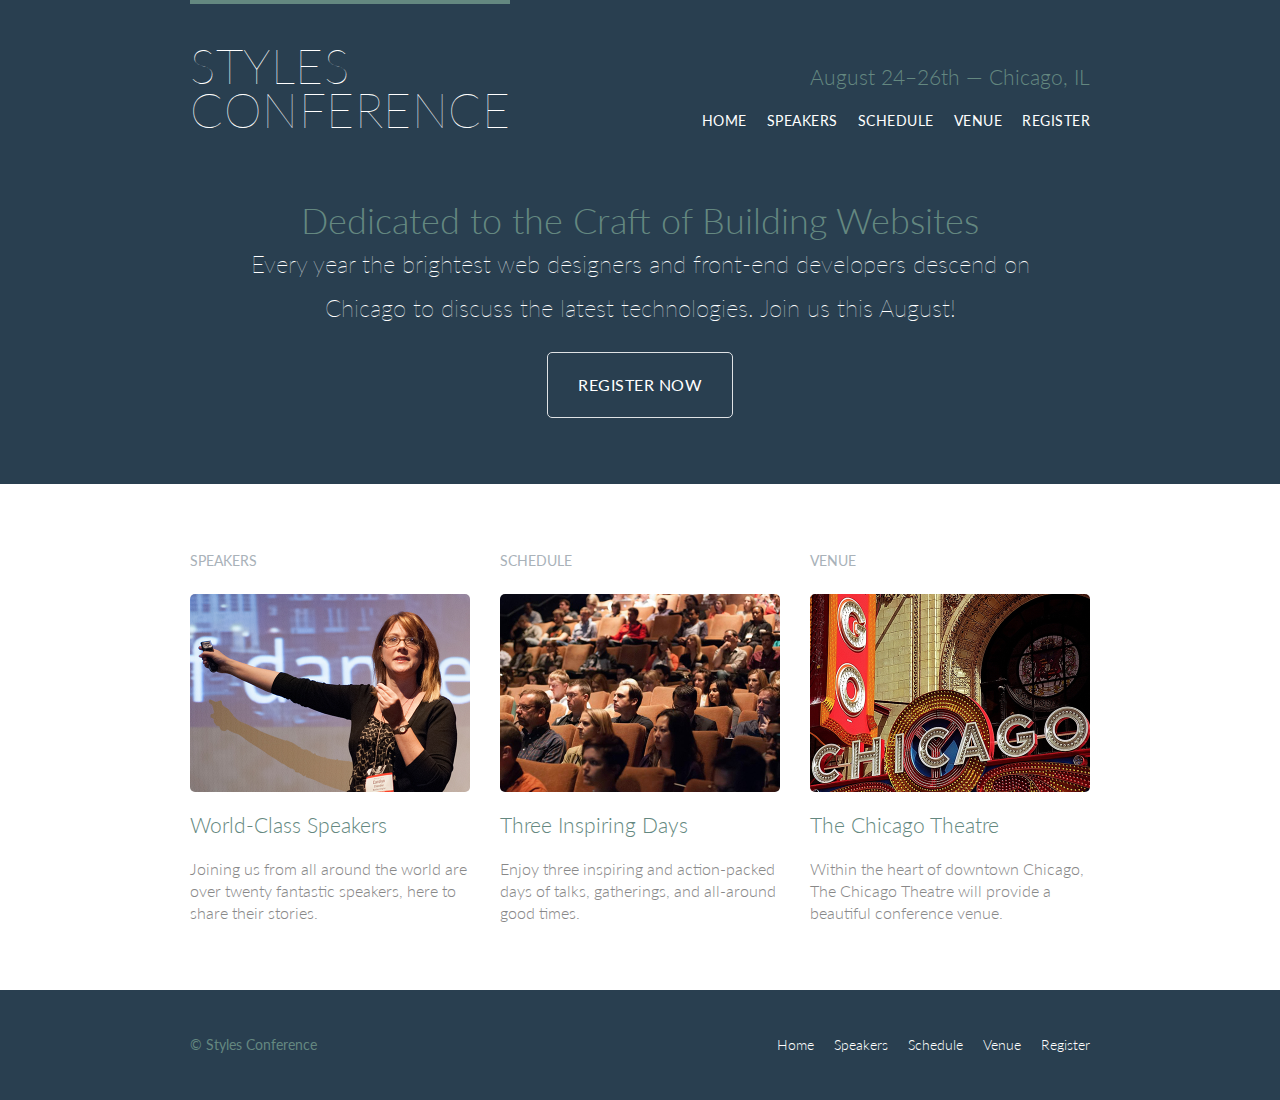
<file: index.html>
<!DOCTYPE html>
<html lang="en">

  <head>
    <meta charset="utf-8">
    <title>Styles Conference</title>
    <link rel="stylesheet" type="text/css" href="assets/stylesheet/StylesConferenceCSS.css">
    <link rel="stylesheet" href="http://fonts.googleapis.com/css?family=Lato:100,300,400">
  </head>

  <body>

    <!--header-->

    <header class="primary-header container group">

      <h1 class="logo">
        <a href="index.html">Styles <br> Conference</a>
      </h1>

      <h3 class="tagline">August 24&ndash;26th &mdash; Chicago, IL</h3>

      <nav class="nav primary-nav">
        <ul>
            <li><a href="index.html">Home</a></li><!--
          --><li><a href="speakers.html">Speakers</a></li><!--
          --><li><a href="schedule.html">Schedule</a></li><!--
          --><li><a href="venue.html">Venue</a></li><!--
          --><li><a href="register.html">Register</a></li>
        </ul>
      </nav>

    </header>

    <!--hero-->

    <section class="hero container">

        <h2>Dedicated to the Craft of Building Websites</h2>

        <p>Every year the brightest web designers and front-end developers descend on Chicago to discuss the latest technologies.  Join us this August!</p>

        <a class="btn btn-alt" href="register.html">Register Now</a>

    </section>

    <!--Teasers-->
    <section class="row">
      <div class="grid">

        <!--Speakers-->

        <section class=" teaser col-1-3">
          <h5>Speakers</h5>
          <a href="speakers.html">
            <img class="teaser" src="assets/images/home/speakers.jpg" alt="Speakers">
            <h3>World-Class Speakers</h3>
          </a>
          <p>Joining us from all around the world are over twenty fantastic speakers, here to share their stories.</p>
        </section><!--

        Schedule

        --><section class="teaser col-1-3">
          <h5>Schedule</h5>
          <a href="schedule.html">
            <img class="teaser" src="assets/images/home/schedule.jpg" alt="Schedule">
            <h3>Three Inspiring Days</h3>
          </a>
          <p>Enjoy three inspiring and action-packed days of talks, gatherings, and all-around good times.</p>
        </section><!--

        Venue

        --><section class="teaser col-1-3">
          <h5>Venue</h5>
          <a href="venue.html">
            <img class="teaser" src="assets/images/home/venue.jpg" alt="Venue">
            <h3>The Chicago Theatre</h3>
          </a>  
          <p>Within the heart of downtown Chicago, The Chicago Theatre will provide a beautiful conference venue.</p>
        </section>

      </div>
    </section>

    <!--footer-->

    <footer class="primary-footer container group">

      <small>&copy; Styles Conference</small>

      <nav class="nav">
        <ul>
          <li><a href="index.html">Home</a></li><!--
        --><li><a href="speakers.html">Speakers</a></li><!--
        --><li><a href="schedule.html">Schedule</a></li><!--
        --><li><a href="venue.html">Venue</a></li><!--
        --><li><a href="register.html">Register</a></li>
        </ul>
      </nav>

    </footer> 

  </body>
</html>
</file>
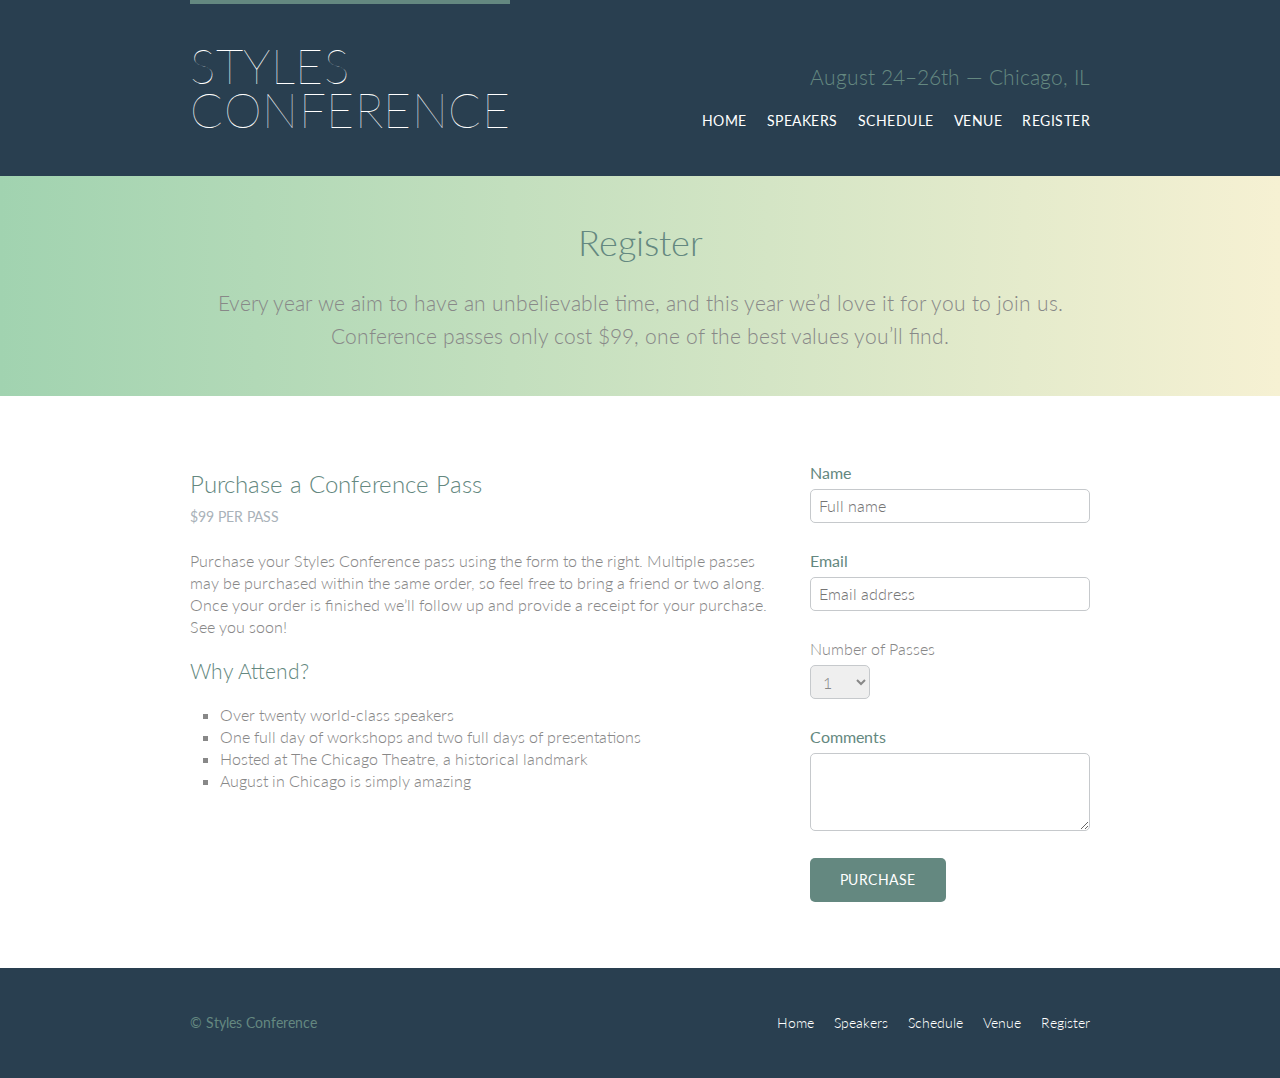
<file: register.html>
<!DOCTYPE html>
<html lang="en">

  <head>
    <meta charset="utf-8">
    <title>Styles Conference</title>
    <link rel="stylesheet" type="text/css" href="assets/stylesheet/StylesConferenceCSS.css">
    <link rel="stylesheet" href="http://fonts.googleapis.com/css?family=Lato:100,300,400">
  </head>

  <body>

    <!--header-->

    <header class="primary-header container group">

      <h1 class="logo">
        <a href="index.html">Styles <br> Conference</a>
      </h1>

      <h3 class="tagline">August 24&ndash;26th &mdash; Chicago, IL</h3>

      <nav class="nav primary-nav">
        <ul>
            <li><a href="index.html">Home</a></li><!--
          --><li><a href="speakers.html">Speakers</a></li><!--
          --><li><a href="schedule.html">Schedule</a></li><!--
          --><li><a href="venue.html">Venue</a></li><!--
          --><li><a href="register.html">Register</a></li>
        </ul>
      </nav>

    </header>

    <!--Lead-->
    
    <section class="row-alt">
      <div class="lead container">

        <h1>Register</h1>

        <p>Every year we aim to have an unbelievable time, and this year we&#8217;d love it for you to join us. Conference passes only cost $99, one of the best values you&#8217;ll find.</p>

      </div>
    </section>

    <section class="row">
      <div class="grid">

        <section class="col-2-3">

          <h2>Purchase a Conference Pass</h2>
          <h5>$99 per Pass</h5>

          <p>Purchase your Styles Conference pass using the form to the right. Multiple passes may be purchased within the same order, so feel free to bring a friend or two along. Once your order is finished we&#8217;ll follow up and provide a receipt for your purchase. See you soon!</p>

          <h4>Why Attend?</h4>

          <ul class="why-attend">
            <li>Over twenty world-class speakers</li>
            <li>One full day of workshops and two full days of presentations</li>
            <li>Hosted at The Chicago Theatre, a historical landmark</li>
            <li>August in Chicago is simply amazing</li>
          </ul>

        </section><!--
        --><form class="col-1-3" action="#" method="post">

          <fieldset class="register-group">

            <label>
              Name 
              <input type="text" name="name" placeholder="Full name" required>
            </label>

            <label>
              Email
              <input type="email" name="email" placeholder="Email address" required>
            </label>

            <lable>
              Number of Passes 
              <select name="quantity" required>
                <option value="1" selected>1</option>
                <option value="2">2</option>
                <option value="3">3</option>
                <option value="4">4</option>
                <option value="5">5</option>
              </select>
            </lable>

            <label>
              Comments
              <textarea name="comments"></textarea>
            </label>

          </fieldset>

          <input class="btn btn-default" type="submit" onclick="prompt('Thank you for your purchase!')" name="submit" value="Purchase">

        </form>

      </div>
    </section>
    
    <!--footer-->

    <footer class="primary-footer container group">

      <small>&copy; Styles Conference</small>

      <nav class="nav">
        <ul>
          <li><a href="index.html">Home</a></li><!--
        --><li><a href="speakers.html">Speakers</a></li><!--
        --><li><a href="schedule.html">Schedule</a></li><!--
        --><li><a href="venue.html">Venue</a></li><!--
        --><li><a href="register.html">Register</a></li>
        </ul>
      </nav>

    </footer> 
  </body>
</html>
</file>
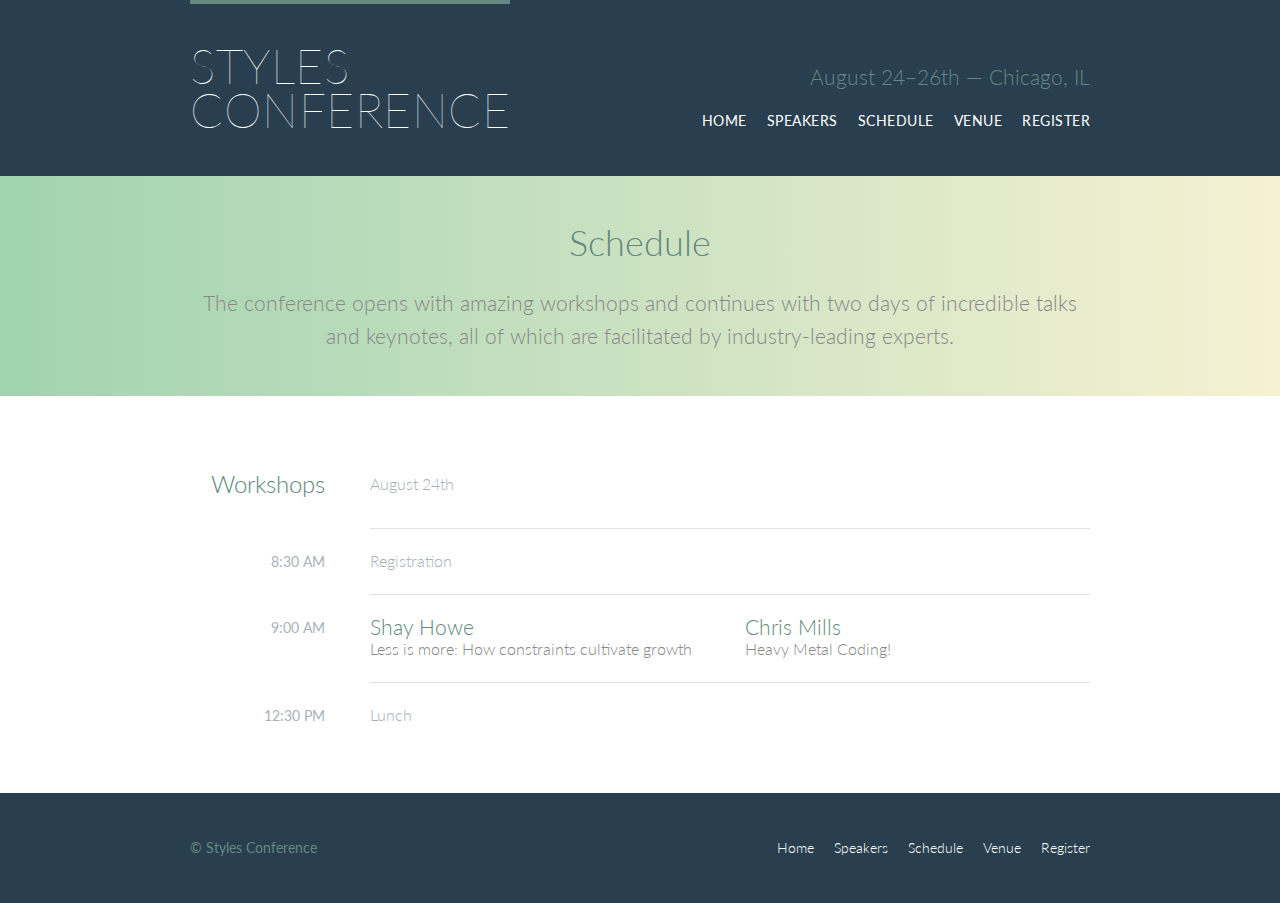
<file: schedule.html>
<!DOCTYPE html>
<html lang="en">

  <head>
    <meta charset="utf-8">
    <title>Styles Conference</title>
    <link rel="stylesheet" type="text/css" href="assets/stylesheet/StylesConferenceCSS.css">
    <link rel="stylesheet" href="http://fonts.googleapis.com/css?family=Lato:100,300,400">
  </head>

  <body>

    <!--header-->

    <header class="primary-header container group">

      <h1 class="logo">
        <a href="index.html">Styles <br> Conference</a>
      </h1>

      <h3 class="tagline">August 24&ndash;26th &mdash; Chicago, IL</h3>

      <nav class="nav primary-nav">
        <ul>
            <li><a href="index.html">Home</a></li><!--
          --><li><a href="speakers.html">Speakers</a></li><!--
          --><li><a href="schedule.html">Schedule</a></li><!--
          --><li><a href="venue.html">Venue</a></li><!--
          --><li><a href="register.html">Register</a></li>
        </ul>
      </nav>

    </header>

    <!--Lead-->
    
    <section class="row-alt">
      <div class="lead container">

        <h1>Schedule</h1>

        <p>The conference opens with amazing workshops and continues with two days of incredible talks and keynotes, all of which are facilitated by industry-leading experts.</p>

      </div>
    </section>

    <section class="row">
      <div class="container">
        
        <table>
          <thead>
            <tr>
              <th scope="row">
                Workshops
              </th>
              <td class="schedule-offset" colspan="2">
                August 24th
              </td>
            </tr>
          </thead>
          <tbody>
            <tr>
              <th scope="row">
                <time datetime="08:30:00">8:30 AM</time>
              </th>
              <td class="schedule-offset" colspan="2">
                Registration
              </td>
            </tr>
            <tr>
              <th scope="row">
                <time datetime="09:00:00">9:00 AM</time>
              </th>
              <td>
                <a href="speakers.html#shay-howe">
                  <h4>Shay Howe</h4>
                  Less is more: How constraints cultivate growth
                </a>
              </td>
              <td>
                <a href="speakers.html#chris-mills">
                  <h4>Chris Mills</h4>
                  Heavy Metal Coding!
                </a>
              </td>
            </tr>
            <tr>
              <th scope="row">
                <time datetime="12:30:00">12:30 PM</time>
              </th>
              <td class="schedule-offset" colspan="2">
                Lunch
              </td>
            </tr>
          </tbody>
        </table>


      </div>
    </section>
    
    <!--footer-->

    <footer class="primary-footer container group">

      <small>&copy; Styles Conference</small>

      <nav class="nav">
        <ul>
          <li><a href="index.html">Home</a></li><!--
        --><li><a href="speakers.html">Speakers</a></li><!--
        --><li><a href="schedule.html">Schedule</a></li><!--
        --><li><a href="venue.html">Venue</a></li><!--
        --><li><a href="register.html">Register</a></li>
        </ul>
      </nav>

    </footer> 
  </body>
</html>
</file>
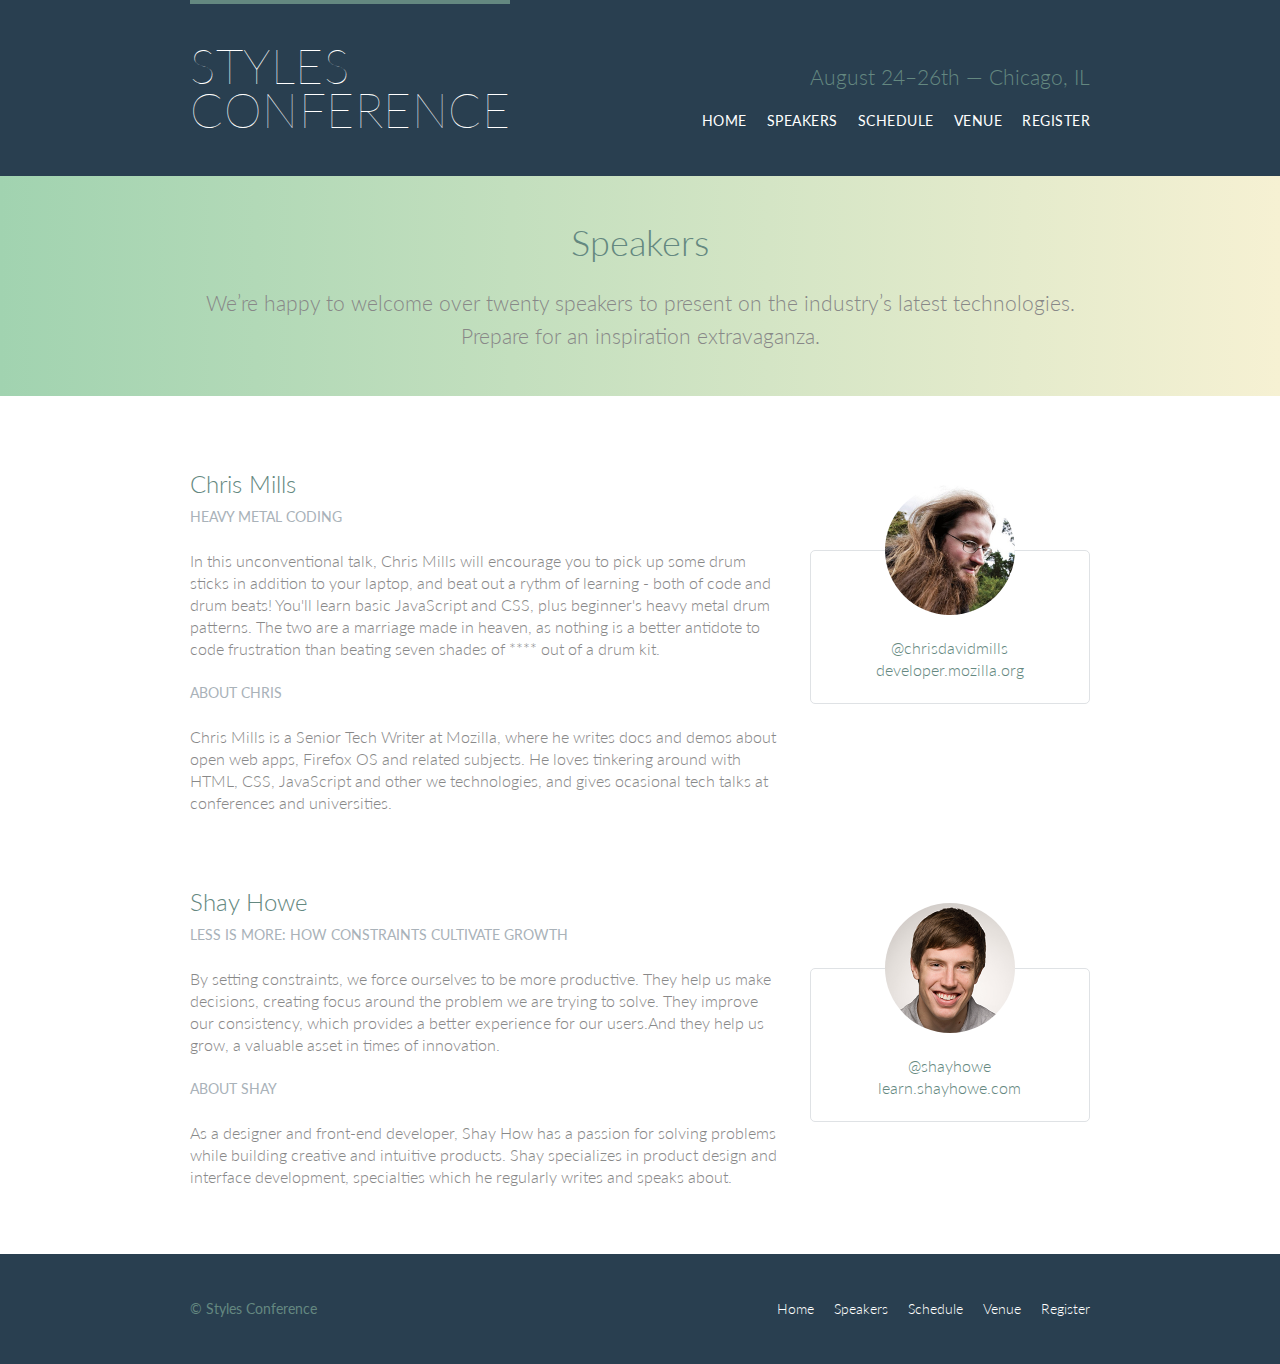
<file: speakers.html>
<!DOCTYPE html>
<html lang="en">

  <head>
    <meta charset="utf-8">
    <title>Styles Conference</title>
    <link rel="stylesheet" type="text/css" href="assets/stylesheet/StylesConferenceCSS.css">
    <link rel="stylesheet" href="http://fonts.googleapis.com/css?family=Lato:100,300,400">
  </head>

  <body>

    <!--header-->

    <header class="primary-header container group">

      <h1 class="logo">
        <a href="index.html">Styles <br> Conference</a>
      </h1>

      <h3 class="tagline">August 24&ndash;26th &mdash; Chicago, IL</h3>

      <nav class="nav primary-nav">
        <ul>
            <li><a href="index.html">Home</a></li><!--
          --><li><a href="speakers.html">Speakers</a></li><!--
          --><li><a href="schedule.html">Schedule</a></li><!--
          --><li><a href="venue.html">Venue</a></li><!--
          --><li><a href="register.html">Register</a></li>
        </ul>
      </nav>

    </header>

    <!--Lead-->

    <section class="row-alt">
      <div class="lead container">

        <h1>Speakers</h1>

        <p>We&#8217;re happy to welcome over twenty speakers to present on the industry&#8217;s latest technologies. Prepare for an inspiration extravaganza.</p>

      </div>
    </section>

    <section class="row">
      <div class="grid">

        <section class="speaker" id="chris-mills">
          <div class="col-2-3">

            <h2>Chris Mills</h2>
            <h5>Heavy Metal Coding</h5>
    
            <p>In this unconventional talk, Chris Mills will encourage you to pick up some drum sticks
              in addition to your laptop, and beat out a rythm of learning - both of code and drum beats!
               You'll learn basic JavaScript and CSS, plus beginner's heavy metal drum patterns.
               The two are a marriage made in heaven, as nothing is a better antidote to code frustration than beating seven shades of ****
               out of a drum kit.
            </p>
    
            <h5>About Chris</h5>

            <p>Chris Mills is a Senior Tech Writer at Mozilla, where he writes docs and demos about
              open web apps, Firefox OS and related subjects. He loves tinkering around with HTML,
              CSS, JavaScript and other we technologies, and gives ocasional tech talks at
              conferences and universities.
            </p>

          </div><!--
          --><aside class="col-1-3">
            <div class="speaker-info">

              <img src="assets/images/speakers/chris-mills.jpg" alt="Chris Mills">

              <ul>
                <li><a href="https://twitter.com/chrisdavidmills">@chrisdavidmills</a></li>
                <li><a href="http://learn.shayhowe.com/">developer.mozilla.org</a></li>
              </ul>
            </div>
            </aside>
        </section>

        <section id="shay-howe">
          <div class="col-2-3">

            <h2>Shay Howe</h2>
            <h5>Less Is More: How Constraints Cultivate Growth</h5>
    
            <p>By setting constraints, we force ourselves to be more productive. They help us make decisions, 
              creating focus around the problem we are trying to solve. They improve our consistency, which 
              provides a better experience for our users.And they help us grow, a valuable asset in times of innovation.</p>
    
            <h5>About Shay</h5>

            <p>As a designer and front-end developer, Shay How has a passion for solving problems
              while building creative and intuitive products. Shay specializes in product design and 
              interface development, specialties which he regularly writes and speaks about.
            </p>

          </div><!--
          --><aside class="col-1-3">
            <div class="speaker-info">

              <img src="assets/images/speakers/shay-howe.jpg" alt="Shay Howe">

              <ul>
                <li><a href="https://twitter.com/shayhowe">@shayhowe</a></li>
                <li><a href="http://learn.shayhowe.com/">learn.shayhowe.com</a></li>
              </ul>
            </div>
            </aside>
        </section>

      </div>
    </section>
    
    <!--footer-->

    <footer class="primary-footer container group">

      <small>&copy; Styles Conference</small>

      <nav class="nav">
        <ul>
          <li><a href="index.html">Home</a></li><!--
        --><li><a href="speakers.html">Speakers</a></li><!--
        --><li><a href="schedule.html">Schedule</a></li><!--
        --><li><a href="venue.html">Venue</a></li><!--
        --><li><a href="register.html">Register</a></li>
        </ul>
      </nav>

    </footer> 
  </body>
</html>
</file>
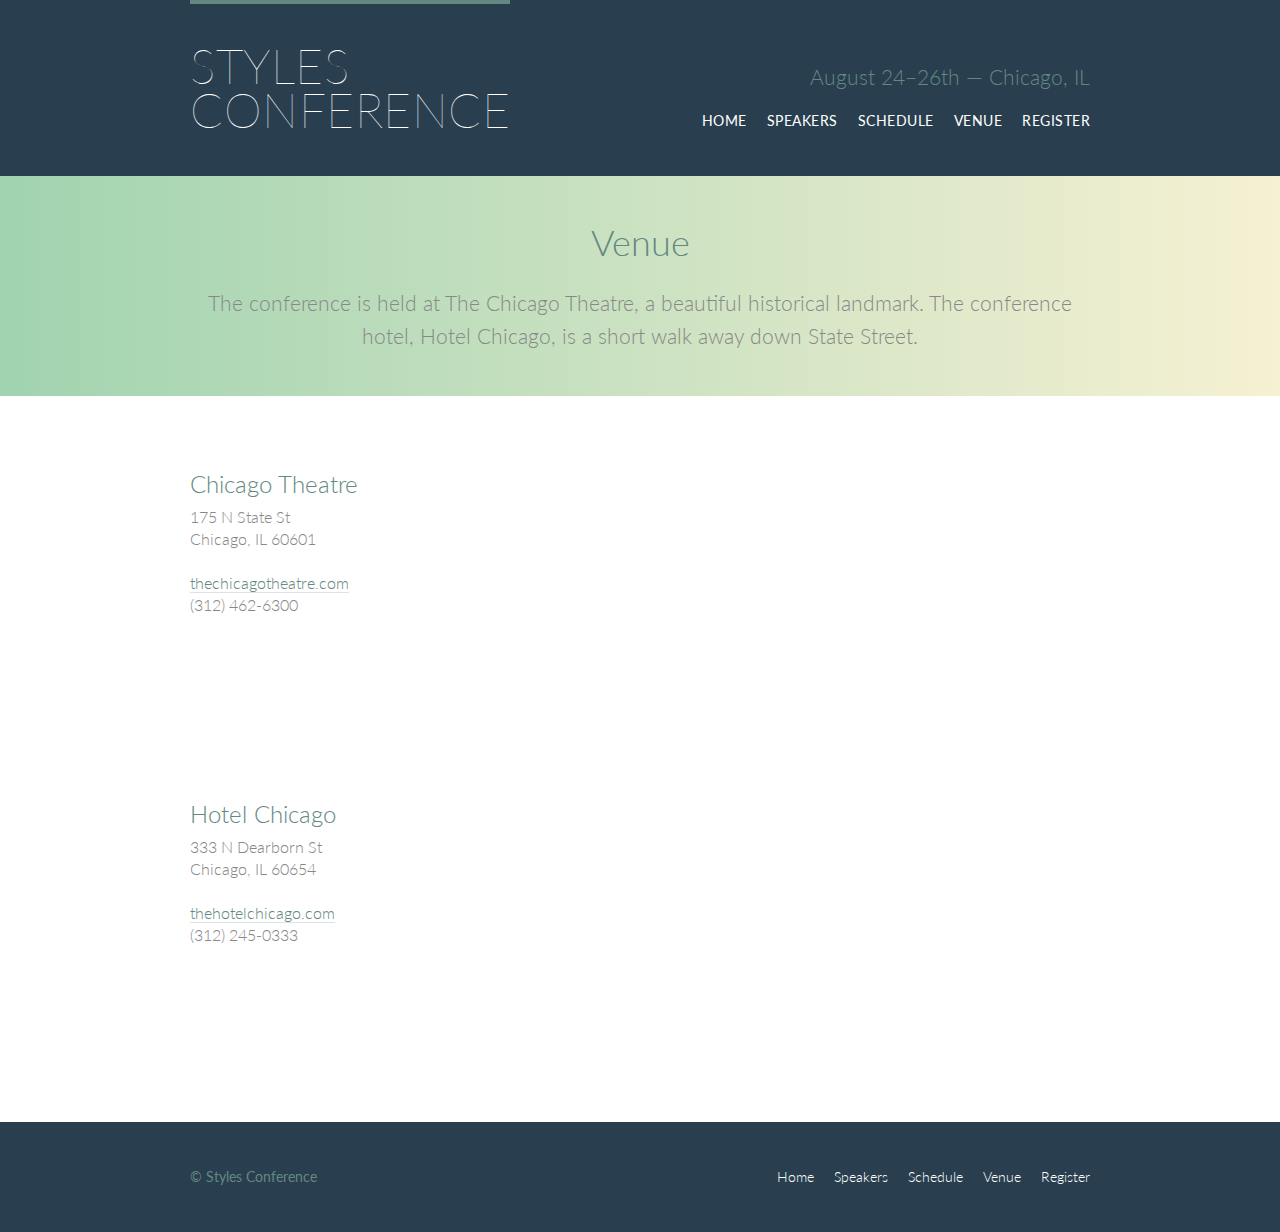
<file: venue.html>
<!DOCTYPE html>
<html lang="en">

  <head>
    <meta charset="utf-8">
    <title>Styles Conference</title>
    <link rel="stylesheet" type="text/css" href="assets/stylesheet/StylesConferenceCSS.css">
    <link rel="stylesheet" href="http://fonts.googleapis.com/css?family=Lato:100,300,400">
  </head>

  <body>

    <!--header-->

    <header class="primary-header container group">

      <h1 class="logo">
        <a href="index.html">Styles <br> Conference</a>
      </h1>

      <h3 class="tagline">August 24&ndash;26th &mdash; Chicago, IL</h3>

      <nav class="nav primary-nav">
        <ul>
            <li><a href="index.html">Home</a></li><!--
          --><li><a href="speakers.html">Speakers</a></li><!--
          --><li><a href="schedule.html">Schedule</a></li><!--
          --><li><a href="venue.html">Venue</a></li><!--
          --><li><a href="register.html">Register</a></li>
        </ul>
      </nav>

    </header>

    <!--Lead-->
    
    <section class="row-alt">
      <div class="lead container">

        <h1>Venue</h1>

        <p>The conference is held at The Chicago Theatre, a beautiful historical landmark. The conference hotel, Hotel Chicago, is a short walk away down State Street.</p>

      </div>
    </section>

    <section class="row">
      <div class="grid">

        <section class="venue-theatre">

          <div class="col-1-3">
            <h2>Chicago Theatre</h2><!--venue name-->
            <p>175 N State St <br> Chicago, IL 60601</p><!--venue address-->
            <p><a href="http://www.thechicagotheatre.com/">thechicagotheatre.com</a> <br> (312) 462-6300</p><!--venue website/anchor link and phone number. Use <br> between them-->
          </div><!--

          --><iframe class="venue-map col-2-3" src="https://www.google.com/maps/embed?pb=!1m18!1m12!1m3!1d94932.94797580298!2d-87.81306918855917!3d41.96475290871185!2m3!1f0!2f0!3f0!3m2!1i1024!2i768!4f13.1!3m3!1m2!1s0x880e2ca55810a493%3A0x4700ddf60fcbfad6!2sThe%20Chicago%20Theatre!5e0!3m2!1sen!2sus!4v1655979017215!5m2!1sen!2sus" width="600" height="450" style="border:0;" allowfullscreen="" loading="lazy" referrerpolicy="no-referrer-when-downgrade">map</iframe>

        </section>

        <section class="venue-hotel">

          <div class="col-1-3">
            <h2>Hotel Chicago</h2>
            <p>333 N Dearborn St <br> Chicago, IL 60654</p>
            <p><a href="https://www.thehotelchicago.com">thehotelchicago.com</a> <br> (312) 245-0333</p>
          </div><!--
          --><iframe class="venue-map col-2-3" src="https://www.google.com/maps/embed?pb=!1m18!1m12!1m3!1d2970.1948519584507!2d-87.63338016773378!3d41.88866640628045!2m3!1f0!2f0!3f0!3m2!1i1024!2i768!4f13.1!3m3!1m2!1s0x880e2cb1dbe69421%3A0x54e0e624f39adfbe!2s333%20N%20Dearborn%20St%2C%20Chicago%2C%20IL%2060654!5e0!3m2!1sen!2sus!4v1655979657197!5m2!1sen!2sus" width="600" height="450" style="border:0;" allowfullscreen="" loading="lazy" referrerpolicy="no-referrer-when-downgrade">map</iframe>

        </section>
        
      </div>
    </section>
    
    <!--footer-->

    <footer class="primary-footer container group">

      <small>&copy; Styles Conference</small>

      <nav class="nav">
        <ul>
          <li><a href="index.html">Home</a></li><!--
        --><li><a href="speakers.html">Speakers</a></li><!--
        --><li><a href="schedule.html">Schedule</a></li><!--
        --><li><a href="venue.html">Venue</a></li><!--
        --><li><a href="register.html">Register</a></li>
        </ul>
      </nav>

    </footer> 
  </body>
</html>
</file>
<file: assets/stylesheet/StylesConferenceCSS.css>
/* http://meyerweb.com/eric/tools/css/reset/
   v2.0 | 20110126
   License: none (public domain)
*/

html, body, div, span, applet, object, iframe,
h1, h2, h3, h4, h5, h6, p, blockquote, pre,
a, abbr, acronym, address, big, cite, code,
del, dfn, em, img, ins, kbd, q, s, samp,
small, strike, strong, sub, sup, tt, var,
b, u, i, center,
dl, dt, dd, ol, ul, li,
fieldset, form, label, legend,
table, caption, tbody, tfoot, thead, tr, th, td,
article, aside, canvas, details, embed,
figure, figcaption, footer, header, hgroup,
menu, nav, output, ruby, section, summary,
time, mark, audio, video {
  margin: 0;
  padding: 0;
  border: 0;
  font-size: 100%;
  font: inherit;
  vertical-align: baseline;
}
/* HTML5 display-role reset for older browsers */
article, aside, details, figcaption, figure,
footer, header, hgroup, menu, nav, section {
  display: block;
}
body {
  line-height: 1;
}
ol, ul {
  list-style: none;
}
blockquote, q {
  quotes: none;
}
blockquote:before, blockquote:after,
q:before, q:after {
  content: '';
  content: none;
}
table {
  border-collapse: collapse;
  border-spacing: 0;
}

/*
	========================================
	Custom styles
	========================================
*/

	body {
    background: #293f50;
		color: #888;
		font: 300 16px/22px "Lato", "Open Sans", "Helvetica Neue", Helvetica, Arial, sans-serif;
	}

/*
  ========================================
  Grid
  ========================================
*/

*,
*:before,
*:after {
  -webkit-box-sizing: border-box;
     -moz-box-sizing: border-box;
          box-sizing: border-box;
}
.container,
.grid {
  margin: 0 auto;
  width: 960px;
}
.container {
  padding-left: 30px;
  padding-right: 30px;
}
.grid,
.col-1-3,
.col-2-3 {
  padding-left: 15px;
  padding-right: 15px;
}
.col-1-3,
.col-2-3  {
  display: inline-block;
  vertical-align: top;
}
.col-1-3 {
  width: 33.33%;
}
.col-2-3 {
  width: 66.66%;
}

/*
  ========================================
  Clearfix
  ========================================
*/

.group:before,
.group:after {
  content: "";
  display: table;
}
.group:after {
  clear: both;
}
.group {
  clear: both;
  *zoom: 1;
}

/*
  ========================================
  Rows
  ========================================
*/

.row {
  background: #fff;
  padding: 66px 0 44px 0;
}
.row,
.row-alt {
  min-width: 960px;
}
.row-alt {
  background: #cbe2c1;
  background: -webkit-linear-gradient(to right, #a1d3b0, #f6f1d3);
  background: -moz-linear-gradient(to right, #a1d3b0, #f6f1d3);
  background: linear-gradient(to right, #a1d3b0, #f6f1d3);
  padding: 44px 0 22px 0;
}

/*
  ========================================
  Typography
  ========================================
*/

h1, h3, h4, h5, p {
  margin-bottom: 22px;
}
h1, h2, h3, h4 {
	color:#648880;
}
h1 {
	font-size: 36px;
	line-height: 44px;
}
h2 {
	font-size: 24px;
	line-height: 44px;
}
h3 {
	font-size: 21px;
}
h4 {
	font-size: 21px;
}
h5 {
	color: #a9b2b9;
	font-size: 14px;
	font-weight: 400;
	text-transform: uppercase;
}
strong {
	font-weight: 400;
}
cite, em {
	font-style: italic;
}

/*
  ==========================================
  Lead
  ==========================================
*/

.lead {
  text-align: center;
}
.lead p {
  font-size: 21px;
  line-height: 33px;
}

/*
  ==========================================
  Links
  ==========================================
*/

a {
	color: #648880;
	text-decoration: none;
}
a:hover {
	color: #a9b2b9;
}
p a {
	border-bottom: 1px solid #dfe2e5;
}
.teaser a:hover h3 {
	color: #a9b2b9;
}
.primary-header a,
.primary-footer a {
  color: #fff;
}
.primary-header a:hover,
.primary-footer a:hover {
  color: #648880;
}
/*
  ========================================
  Buttons
  ========================================
*/

.btn {
  border-radius: 5px;
  color: #fff;
  cursor: pointer;
  display: inline-block;
  font-weight: 400;
  letter-spacing: .5px;
  margin: 0;
  text-transform: uppercase;
}
.btn-alt {
  border: 1px solid #dfe2e5;
  padding: 10px 30px;
}
.btn-alt:hover {
  background: #fff;
  color: #648880;
}
.btn-default {
  border: 0;
  background: #648880;
  padding: 11px 30px;
  font-size: 14px;
}
.btn-default:hover {
  background: #77a198;
}

/*
  ========================================
  Primary header
  ========================================
*/

.logo {
  border-top: 4px solid #648880;
  float: left;
	font-size: 48px;
	font-weight: 100;
  letter-spacing: .5px;
  line-height: 44px;
  padding: 40px 0 22px 0;
  text-transform: uppercase;

}
.tagline {
	margin: 66px 0 22px 0;
  text-align: right;
}
.primary-nav {
	font-size: 14px;
	font-weight: 400;
  letter-spacing: .5px;
  text-transform: uppercase;
}

/*
  ========================================
  Primary footer
  ========================================
*/

.primary-footer {
  color: #648880;
  font-size: 14px;
  padding-bottom: 44px;
  padding-top: 44px;
}

.primary-footer small {
  float: left;
	font-weight: 400;
}

/*
  ========================================
  Home
  ========================================
*/

.hero {
  color: #fff;
	line-height: 44px;
  padding: 22px 80px 66px 80px;
  text-align: center;
}
.hero h2 {
	font-size: 36px;
}
.hero p {
	font-size: 24px;
  font-weight: 100;
}
.teaser img {
  border-radius: 5px;
  display: block;
  margin-bottom: 22px;
  max-width: 100%;
}

/*
  =======================================
  Navigation
  =======================================
*/

.nav {
  text-align: right;
}
.nav li {
  display: inline-block;
  margin: 0 10px;
  vertical-align: top;
}
.nav li:last-child {
  margin-right: 0;
}

/*
  =======================================
  Speakers
  =======================================
*/

.speaker-info {
  border: 1px solid #dfe2e5;
  border-radius: 5px;
  margin-top: 88px;
  padding-bottom: 22px;
  text-align: center;
}
.speaker {
  margin-bottom: 44px;
}
.speaker-info img {
  border-radius: 50%;
  height: 130px;
  margin: -66px 0 22px 0;
  vertical-align: top;
}

/*
  ======================================
  Schedule
  ======================================
*/

table {
  margin-bottom: 44px;
  width: 100%;
}
table:last-child  {
  margin-bottom: 0;
}
th, 
td {
  padding-bottom: 22px;
  vertical-align: top;
}
th {
  padding-right: 45px;
  text-align: right;
  width: 20%;
}
td {
  width: 40%;
}
thead {
  line-height: 44px;
}
thead th {
  color: #648880;
  font-size: 24px;
}
tbody th {
  color: #a9b2b9;
  font-size: 14px;
  font-weight: 400;
  padding-top: 22px;
  text-transform: uppercase;
}
tbody td {
  border-top: 1px solid #dfe2e5;
  padding-top: 21px;
}
tbody td:first-of-type {
  padding-right: 15px;
}
tbody td:last-of-type {
  padding-left: 15px;
}
tbody td:only-of-type {
  padding-left: 0;
  padding-right: 0;
}
table a {
  color: #888;
}
table h4 {
  margin-bottom: 0;
}
.schedule-offset {
  color: #a9b2b9;
}

/*
  ======================================
  Venue
  ======================================
*/

.venue-theatre {
  margin-bottom: 66px;
}
.venue-hotel {
  margin-bottom: 22px;
}
.venue-map {
  height: 264px;
}

/*
  =====================================
  Register
  =====================================
*/

.why-attend {
  list-style: square;
  margin: 0 0 22px 30px;
}
form {
  margin-bottom:22px;
}
input,
select,
textarea {
  font: 300 16px/22px "Lato", "Open Sans", "Helvetica Neue", Helvetica, Arial, sans-serif;
}
.register-group label {
  color: #648880;
  cursor: pointer;
  font-weight: 400;
}
.register-group input,
.register-group select,
.register-group textarea {
  border: 1px solid #c6c9cc;
  border-radius: 5px;
  color: #888;
  display: block;
  margin: 5px 0 27px 0;
  padding: 5px 8px;
}
.register-group input,
.register-group textarea {
  width: 100%;
}
.register-group select {
  height: 34px;
  width: 60px;
}
.register-group textarea {
  height: 78px;
}
</file>
